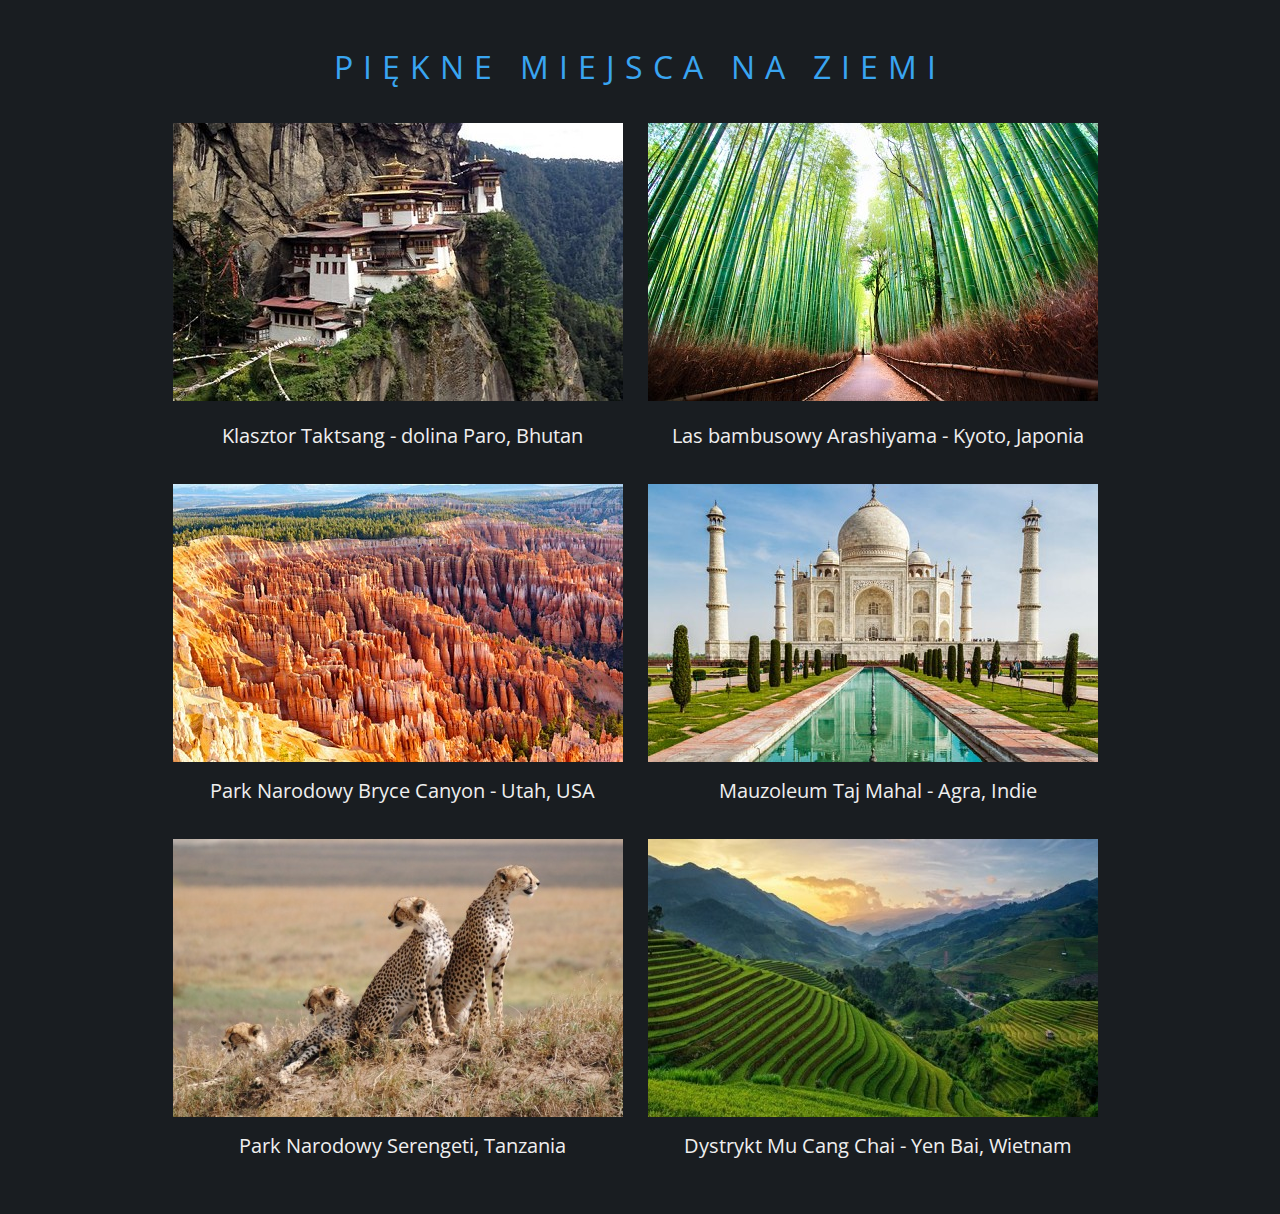
<file: 1.html>
<!DOCTYPE html>
<html lang="pl">
<head>

	<meta charset="utf-8">
	<title>Galeria zdjęć</title>
	<meta name="description" content="Piękne miejsca na Ziemi">
	<meta name="keywords" content="Taktsang, Paro, Bhutan, Arashiyama, Kyoto, Japonia, Bryce Canyon, Utah, USA, Taj Mahal, Agra, Indie, Serengeti, Tanzania, Mu Cang Chai, Yen Bai, Wietnam">
	<meta name="author" content="MZ">
	
	<meta http-equiv="X-Ua-Compatible" content="IE=edge,chrome=1">
	
	<link rel="stylesheet" href="main.css">

	<link rel="stylesheet" href="./css/fontello.css">

	<link href="https://fonts.googleapis.com/css?family=Open+Sans:400,700&amp;subset=latin-ext" rel="stylesheet">
	
	<!--[if lt IE 9]>
	<script src="//cdnjs.cloudflare.com/ajax/libs/html5shiv/3.7.3/html5shiv.min.js"></script>
	<![endif]-->
	
</head>

<body>
	
	<main>
	
		<article>
		
			<div class="container">
			
				<header>
					<h1>Piękne miejsca na Ziemi</h1>
				</header>
			
				<div class="postcard">
				
					<div class="photo1"> 
						<a href="#"><img src="img/01.jpg" alt="Taktsang"></a>
					</div>
					<p>Klasztor Taktsang - dolina Paro, Bhutan</p>
					
				</div>
				
				<div class="postcard">
				
					<div class="photo2"> 
						<a href="#"><img src="img/02.jpg" alt="Arashiyama"></a>
					</div>
					<p>Las bambusowy Arashiyama - Kyoto, Japonia</p>
					
				</div>
				
				<div class="postcard">
				
					<div class="photo3">
							<div class="overlay">
						<a href="#"><img src="img/03.jpg" alt="Bryce Canyon"></a>
								<a class="link" href="#"><p>Rok załozenia 1928. powierzchnua 145km<sup>2</sup></p></a>
					</div></div>
					<p>Park Narodowy Bryce Canyon - Utah, USA</p>
					
				</div>
				
				<div class="postcard">
				
					<div class="photo4"> 
						<div class="overlay2">
						<a href="#"><img src="img/04.jpg" alt="Taj Mahal"></a>
						<a class="link" href="#"><span class="icon"><i class="icon-search"><p>Zobacz album</p></span></i></a>
					</div></div>
					<p>Mauzoleum Taj Mahal - Agra, Indie</p>
					
				</div>				
				

				<div class="postcard">
				
					<div class="photo5"> 
						<a href="#"><img src="img/05.jpg" alt="Serengeti"></a>
					</div>
					<p>Park Narodowy Serengeti, Tanzania</p>
					
				</div>

				<div class="postcard">
				
					<div class="photo6"> 
						<a href="#"><img src="img/06.jpg" alt="Mu Cang Chai"></a>
					</div>	
					<p>Dystrykt Mu Cang Chai - Yen Bai, Wietnam</p>
				</div>				
	
			</div>

		</article>
	
	</main>
	
</body>
</html>
</file>
<file: main.css>
body
{
	background-color: #191d21;
	font-family: 'Open Sans', sans-serif;
	font-size: 20px;
	color: #efefef;
}

a:link 
{
    color: #fff;
	text-decoration: none;
}

a:visited 
{
    color: #fff;
}

a:hover 
{
    color: #fff;
}

a:active 
{    
	color: #fff;
}

.container
{
	margin-left: auto;
	margin-right: auto;
	width: 1000px;
	text-align: center;
	padding: 0;
	margin-bottom: 25px;
}

.postcard
{
	display: inline-block;
	width: 460px;
	text-align: center;
	padding: 5px;
}

.postcard p
{
	padding: 5px;
	margin-top: 10px;
}

h1
{
	font-size: 32px;
	font-weight: 400;
	color: #39a5f1;
	margin-top: 45px;	
	margin-bottom: 30px;
	letter-spacing: 10px;
	text-transform: uppercase;
}

/* Hover effects */

.photo1
{
	width: 450px;
	transition: transform 0.2s ease-in-out;
}
.photo1:hover
{
	transform: scale(0.9);
}

.photo2
{
	width: 450px;
	transition: transform .2s ease-in-out;
}
.photo2:hover
{
	transform: scale(0.95) rotate(5deg);
}

.photo3
{
	width: 450px;
}
.overlay
{
	position: relative;
	width: 450px;
	height: 278px;
}
.overlay .link
{
	position: absolute;
	display: block;
	width: 450px;
	height: 65px;
	background-color: #111;
	left: 0px;
	bottom: 0px;
	opacity: 0;
	transition: opacity 0.5s ease-in-out;
}
.overlay:hover .link
{
	opacity: 0.8;
}

.photo4
{
	width: 450px;
}
.overlay2
{
	position: relative;
	width: 450px;
	height: 278px;
}
.overlay2 .link
{
	position: absolute;
	display: block;
	width: 100%;
	height: 100%;
	background-color: #27a38d;
	left: 0px;
	top: 0px;
	opacity: 0;
	transition: opacity 0.5s ease-in-out;
}
.overlay2:hover .link
{
	opacity: 0.9;
}
.icon
{
	display: block;
	top: 25%;
	position: relative;
	font-size: 72px;
}
.icon p 
{
	font-size: 20px;
}
.photo5
{
	width: 450px;
	height: 278px;
	overflow: hidden;
}
.photo5 img
{
	transition: all 0.5s ease-in-out;
}
.photo5:hover img
{
	transform: scale(1.15);
	-webkit-transform: scale(1.15);
	-ms-transform: scale(1.15);
}

.photo6
{
	width: 450px;
	height: 278px;
	overflow: hidden;
}
.photo6 img
{
	transition: all 0.7s ease-in-out;
}
.photo6:hover img
{
	transform: scale(1.2) rotate(-5deg);
	-webkit-transform: scale(1.2) rotate(-5deg);
	-ms-transform: scale(1.2) rotate(-5deg);
}
</file>
<file: css/fontello.css>
@font-face {
  font-family: 'fontello';
  src: url('../font/fontello.eot?64413734');
  src: url('../font/fontello.eot?64413734#iefix') format('embedded-opentype'),
       url('../font/fontello.woff2?64413734') format('woff2'),
       url('../font/fontello.woff?64413734') format('woff'),
       url('../font/fontello.ttf?64413734') format('truetype'),
       url('../font/fontello.svg?64413734#fontello') format('svg');
  font-weight: normal;
  font-style: normal;
}
/* Chrome hack: SVG is rendered more smooth in Windozze. 100% magic, uncomment if you need it. */
/* Note, that will break hinting! In other OS-es font will be not as sharp as it could be */
/*
@media screen and (-webkit-min-device-pixel-ratio:0) {
  @font-face {
    font-family: 'fontello';
    src: url('../font/fontello.svg?64413734#fontello') format('svg');
  }
}
*/
 
 [class^="icon-"]:before, [class*=" icon-"]:before {
  font-family: "fontello";
  font-style: normal;
  font-weight: normal;
  speak: none;
 
  display: inline-block;
  text-decoration: inherit;
  width: 1em;
  margin-right: .2em;
  text-align: center;
  /* opacity: .8; */
 
  /* For safety - reset parent styles, that can break glyph codes*/
  font-variant: normal;
  text-transform: none;
 
  /* fix buttons height, for twitter bootstrap */
  line-height: 1em;
 
  /* Animation center compensation - margins should be symmetric */
  /* remove if not needed */
  margin-left: .2em;
 
  /* you can be more comfortable with increased icons size */
  /* font-size: 120%; */
 
  /* Font smoothing. That was taken from TWBS */
  -webkit-font-smoothing: antialiased;
  -moz-osx-font-smoothing: grayscale;
 
  /* Uncomment for 3D effect */
  /* text-shadow: 1px 1px 1px rgba(127, 127, 127, 0.3); */
}
 
.icon-search:before { content: '\e800'; } /* '' */
</file>
